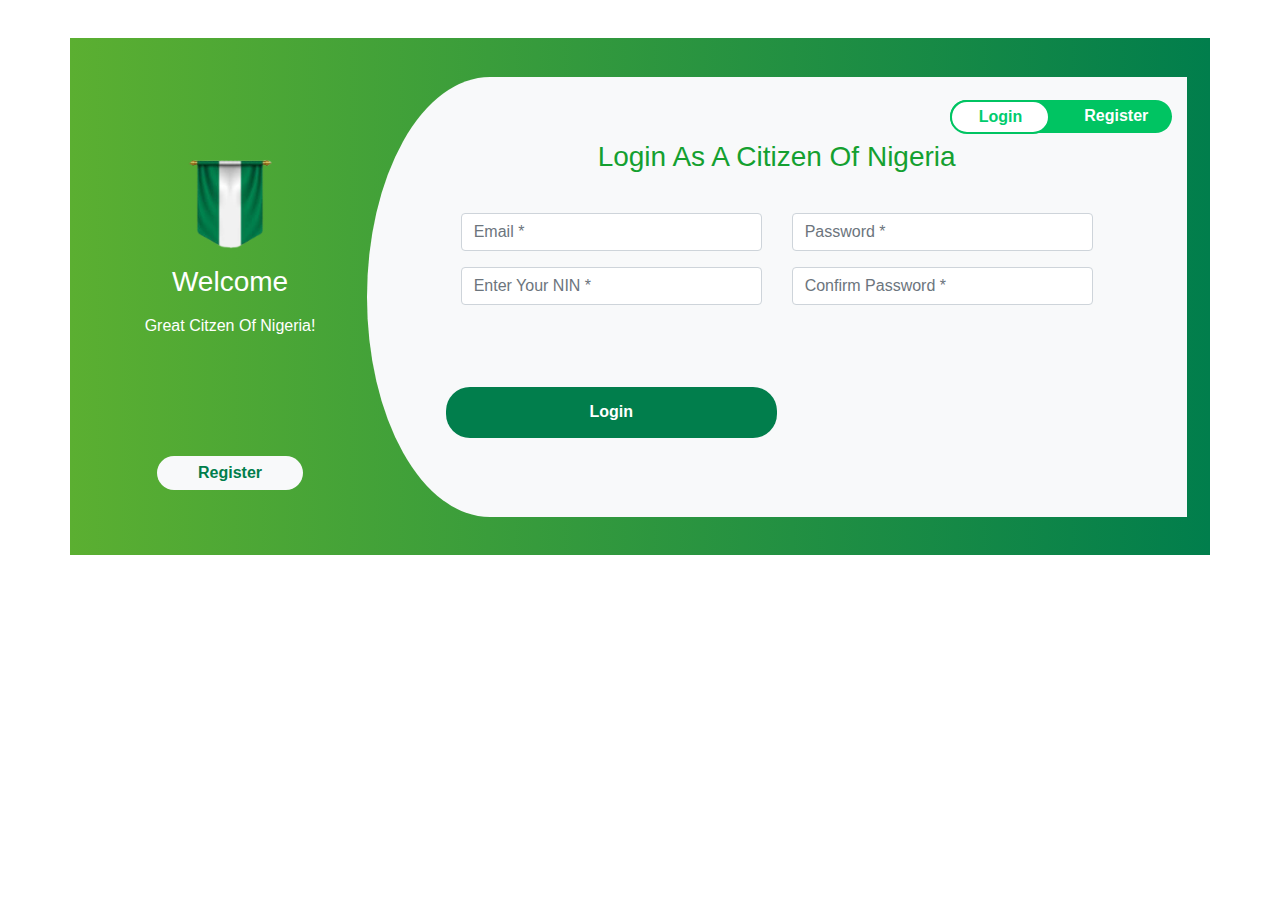
<file: index.html>
<!DOCTYPE html>
<html lang="en">

<head>
    <meta charset="UTF-8">
    <meta http-equiv="X-UA-Compatible" content="IE=edge">
    <meta name="viewport" content="width=device-width, initial-scale=1.0">
    <link href="//maxcdn.bootstrapcdn.com/bootstrap/4.1.1/css/bootstrap.min.css" rel="stylesheet" id="bootstrap-css">
    <script src="//maxcdn.bootstrapcdn.com/bootstrap/4.1.1/js/bootstrap.min.js"></script>
    <script src="//cdnjs.cloudflare.com/ajax/libs/jquery/3.2.1/jquery.min.js"></script>
    <!------ Include the above in your HEAD tag ---------->
    <link rel="stylesheet" href="css/style.css">
    <title>Document</title>
</head>

<body>

    <div class="container register">
        <div class="row">
            <div class="col-md-3 register-left">
                <img class="logo" src="image/logo.png" alt="" />
                <h3>Welcome</h3>
                <p>Great Citzen Of Nigeria!</p>
                <a href="reg.html"><input type="submit" name="" value="Register" /></a><br />
            </div>
            <div class="col-md-9 register-right">
                <ul class="nav nav-tabs nav-justified" id="myTab" role="tablist">
                    <li class="nav-item">
                        <a class="nav-link active" id="home-tab" data-toggle="tab" href="#" role="tab"
                            aria-controls="home" aria-selected="true">Login</a>
                    </li>
                    <li class="nav-item">
                        <a class="nav-link" id="profile-tab" data-toggle="tab" href="reg.html" role="tab"
                            aria-controls="profile" aria-selected="false">Register</a>
                    </li>
                </ul>

                <div class="tab-pane fade show" id="profile" role="tabpanel" aria-labelledby="profile-tab">
                    <h3 class="register-heading">Login As A Citizen Of Nigeria</h3>
                    <div class="row register-form">
                        <div class="col-lg-6">
                            <div class="form-group">
                                <input type="email" class="form-control" placeholder="Email *" value="" required/>
                            </div>
                            <div class="form-group">
                                <input type="text" maxlength="11" minlength="11" class="form-control"
                                    placeholder="Enter Your NIN *" value="" required/>
                            </div>


                        </div>
                        <div class="col-lg-6">
                            <div class="form-group">
                                <input type="password" class="form-control" placeholder="Password *" value="" />
                            </div>
                            <div class="form-group">
                                <input type="password" class="form-control" placeholder="Confirm Password *" value="" />
                            </div>
                        </div>
                        <input type="submit" class="btnRegister" value="Login" />
                    </div>
                </div>
            </div>
        </div>
    </div>

    </div>
</body>

</html>
</file>
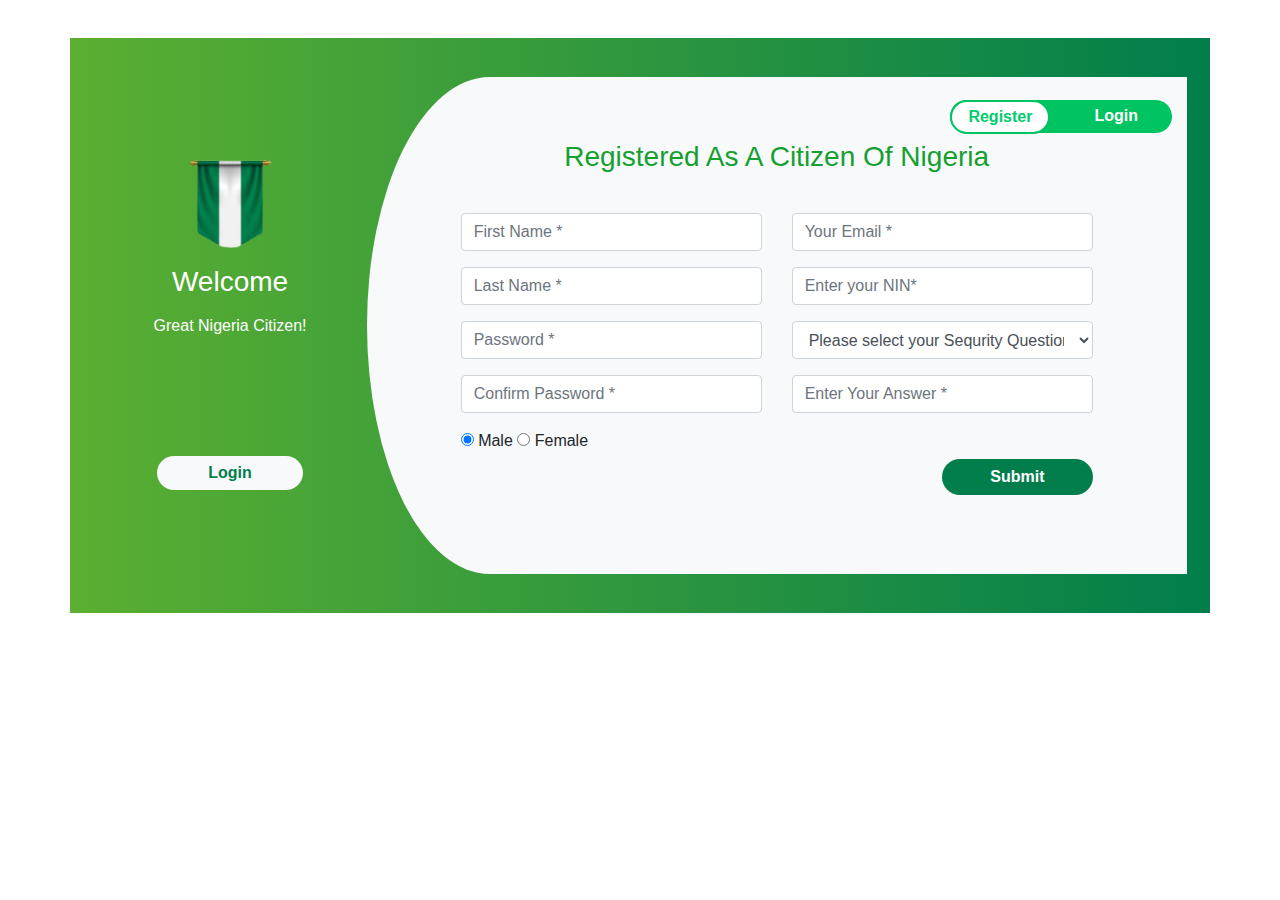
<file: reg.html>
<!DOCTYPE html>
<html lang="en">

<head>
    <meta charset="UTF-8">
    <meta http-equiv="X-UA-Compatible" content="IE=edge">
    <meta name="viewport" content="width=device-width, initial-scale=1.0">
    <link href="//maxcdn.bootstrapcdn.com/bootstrap/4.1.1/css/bootstrap.min.css" rel="stylesheet" id="bootstrap-css">
    <script src="//maxcdn.bootstrapcdn.com/bootstrap/4.1.1/js/bootstrap.min.js"></script>
    <script src="//cdnjs.cloudflare.com/ajax/libs/jquery/3.2.1/jquery.min.js"></script>
    <link rel="stylesheet" href="css/style.css">
    <title>Document</title>
</head>

<body>

    <div class="container register">
        <div class="row">
            <div class="col-md-3 register-left">
                <img class="logo" src="image/logo.png" alt="" />
                <h3>Welcome</h3>
                <p>Great Nigeria Citizen!</p>
                <a href="index.html" ><input type="submit" name="" value="Login" ></a<<br />
            </div>
            <div class="col-md-9 register-right">
                <ul class="nav nav-tabs nav-justified" id="myTab" role="tablist">
                    <li class="nav-item">
                        <a class="nav-link active" id="home-tab" data-toggle="tab" href="#home" role="tab"
                            aria-controls="home"> Register </a>
                    </li>
                    <li class="nav-item">
                        <a class="nav-link" id="profile-tab" data-toggle="tab" href="index.html" role="tab"
                            aria-controls="profile" >Login</a>
                    </li>
                </ul>
                <!-------------------white background section-------------- -->
                <div class="tab-content" id="myTabContent">

                    <h3 class="register-heading">Registered As A Citizen Of Nigeria</h3>

                    <div class="row register-form">
                        <div class="col-lg-6 col-md-6">
                            <div class="form-group">
                                <input type="text" class="form-control" placeholder="First Name *" value="" required />
                            </div>
                            <div class="form-group">
                                <input type="text" class="form-control" placeholder="Last Name *" value="" required/>
                            </div>
                            <div class="form-group">
                                <input type="password" minlength="6" maxlength="12" class="form-control" placeholder="Password *" value="" required />
                            </div>
                            <div class="form-group">
                                <input type="password" minlength="6" maxlength="12" class="form-control" placeholder="Confirm Password *" value="" required />
                            </div>
                            <div class="form-group">
                                <div class="maxl">
                                    <label class="radio inline">
                                        <input type="radio" name="gender" value="male" checked>
                                        <span> Male </span>
                                    </label>
                                    <label class="radio inline">
                                        <input type="radio" name="gender" value="female">
                                        <span>Female </span>
                                    </label>
                                </div>
                            </div>
                        </div>
                        <div class="col-lg-6 col-md-6">
                            <div class="form-group">
                                <input type="email" class="form-control" placeholder="Your Email *" value="" required/>
                            </div>
                            <div class="form-group">
                                <input type="text" minlength="11" maxlength="11" name="txtYourNin" class="form-control"
                                    placeholder="Enter your NIN*" value="" required/>
                            </div>
                            <div class="form-group">
                                <select class="form-control">
                                    <option class="hidden" selected disabled>Please select your Sequrity Question
                                    </option>
                                    <option>What is your State?</option>
                                    <option>What is your Local gov?</option>
                                    <option>What is your Birthdate?</option>
                                    <option>What is Your Phone Number?</option>
                                    <option>What is your Pet Name?</option>
                                    <option>What is your Spouse Name?</option>
                                    <option>What is your Nick Name?</option>
                                </select>
                            </div>
                            <div class="form-group">
                                <input type="text" class="form-control" placeholder="Enter Your Answer *" value="" required/>
                            </div>

                            <input type="submit" class="btnRegister" value="Submit" />

                        </div>
                    </div>

                </div>
            </div>
        </div>

    </div>

</body>

</html>
</file>
<file: css/style.css>
.register{
    background: -webkit-linear-gradient(left, #5baf31, #017e4c);
    margin-top: 3%;
    padding: 3%;
    width: 100%;
    height: 100%;
}
.register-left{
    text-align: center;
    color: #fff;
    margin-top: 4%;
}
.register-left input{
    border: none;
    border-radius: 1.5rem;
    padding: 2%;
    width: 60%;
    background: #f8f9fa;
    font-weight: bold;
    color: #017e4c;
    margin-top: 30%;
    margin-bottom: 3%;
    cursor: pointer;
}
.register-right{
    background: #f8f9fa;
    border-top-left-radius: 15% 50%;
    border-bottom-left-radius: 15% 50%;
}
.register-left img{
    margin-top: 15%;
    margin-bottom: 5%;
    width: 35%;
    -webkit-animation: mover 2s infinite  alternate;
    animation: mover 1s infinite  alternate;
}
@-webkit-keyframes mover {
    0% { transform: translateY(0); }
    100% { transform: translateY(-20px); }
}
@keyframes mover {
    0% { transform: translateY(0); }
    100% { transform: translateY(-20px); }
}
.register-left p{
    font-weight: lighter;
    padding: 12%;
    margin-top: -9%;
}
.register .register-form{
    padding: 10%;
    margin-top: 10%;
}
.btnRegister{
    float: right;
    margin-top: 10%;
    border: none;
    border-radius: 1.5rem;
    padding: 2%;
    background: #017e4c;
    color: #fff;
    font-weight: 600;
    width: 50%;
    cursor: pointer;
}
.btnRegister:hover{
    background: white;
    color: #017e4c;
    border: 2px solid #017e4c;
}
.register .nav-tabs{
    margin-top: 3%;
    border: none;
    background: #00c462;
    border-radius: 1.5rem;
    width: 28%;
    float: right;
}
.register .nav-tabs .nav-link{
    padding: 2%;
    height: 34px;
    font-weight: 600;
    color: #fff;
    border-top-right-radius: 1.5rem;
    border-bottom-right-radius: 1.5rem;
}
.register .nav-tabs .nav-link:hover{
    border: none;
}
.register .nav-tabs .nav-link.active{
    width: 100px;
    color: #00cc6d;
    border: 2px solid #00c462;
    border-top-left-radius: 1.5rem;
    border-bottom-left-radius: 1.5rem;
}
.register-heading{
    text-align: center;
    margin-top: 8%;
    margin-bottom: -15%;
    color: #14a030;
}
.nation-card{
    width: 200px;
    height: 150px;
}
/* @media query (min-width: 900px) {
    
} */
</file>
